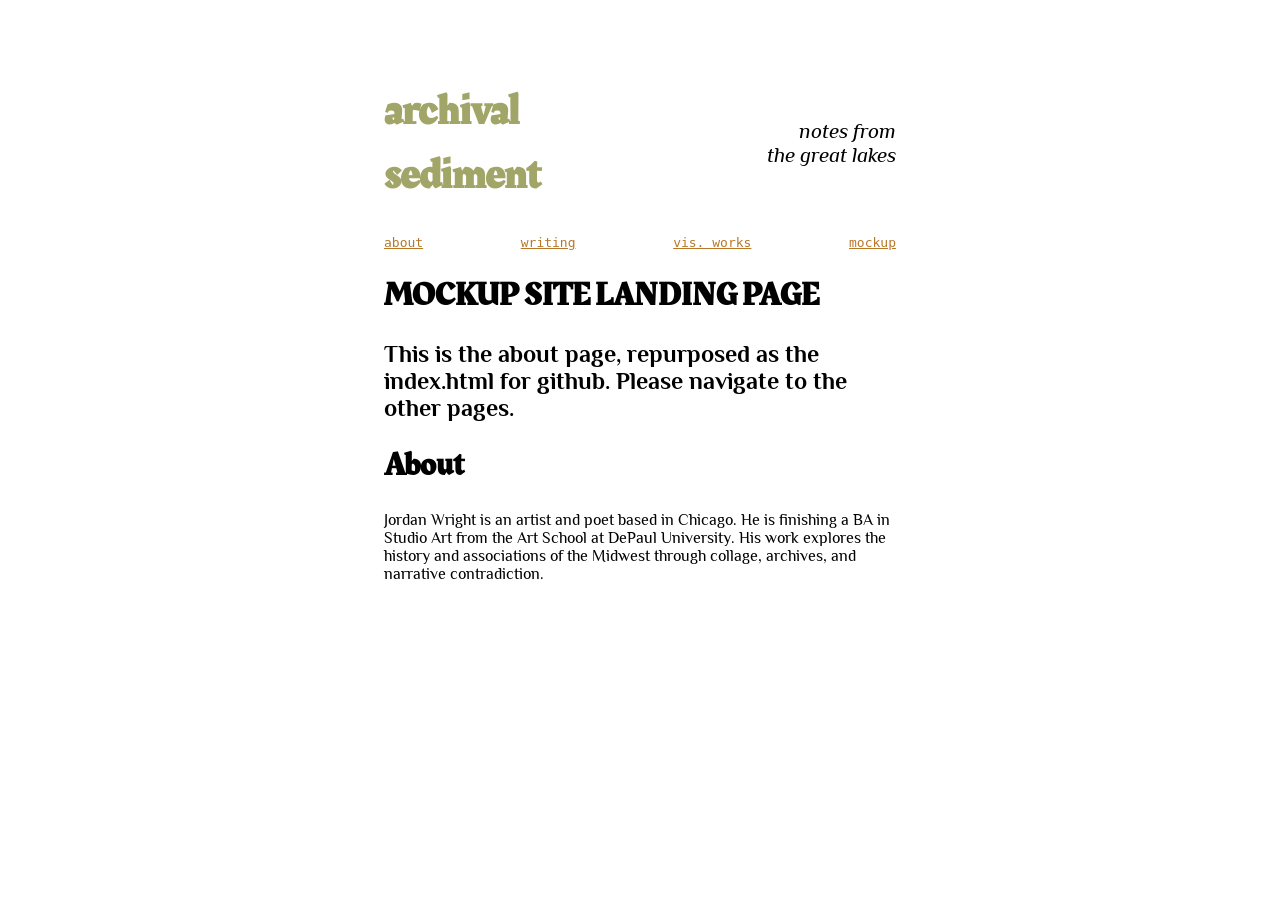
<file: index.html>
<html>
  <meta charset="utf-8">
  <meta name="viewport" content="width=device-width, initial-scale=1">

  <link href="https://fonts.googleapis.com/css2?family=Philosopher:ital,wght@0,400;0,700;1,400&family=Rakkas&display=swap" rel="stylesheet">
  <link href="style.css" rel="stylesheet">

  <head>
    <title>archival sediment</title>

  </head>

  <body>
    <header>
      <h1> <a href="">archival sediment</a></h1>
      <h2>notes from <br>the great lakes</h2>
    </header>
    <nav>
      <a href="index.html">about</a>
      <a href="blog.html">writing</a>
      <a href="gallery.html">vis. works</a>
      <a href="cv.html">mockup</a>
    </nav>

    <main>
      <h1>MOCKUP SITE LANDING PAGE</h1>
      <h2>This is the about page, repurposed as the index.html for github. Please navigate to the other pages.</h2>
      
      <h1>About</h2>
      <p> Jordan Wright is an artist and poet based in Chicago. He is finishing a BA in Studio Art from the Art School at DePaul University. His work explores the history and associations of the Midwest through collage, archives, and narrative contradiction.</p>




    </main>



  </body>


</html>
</file>
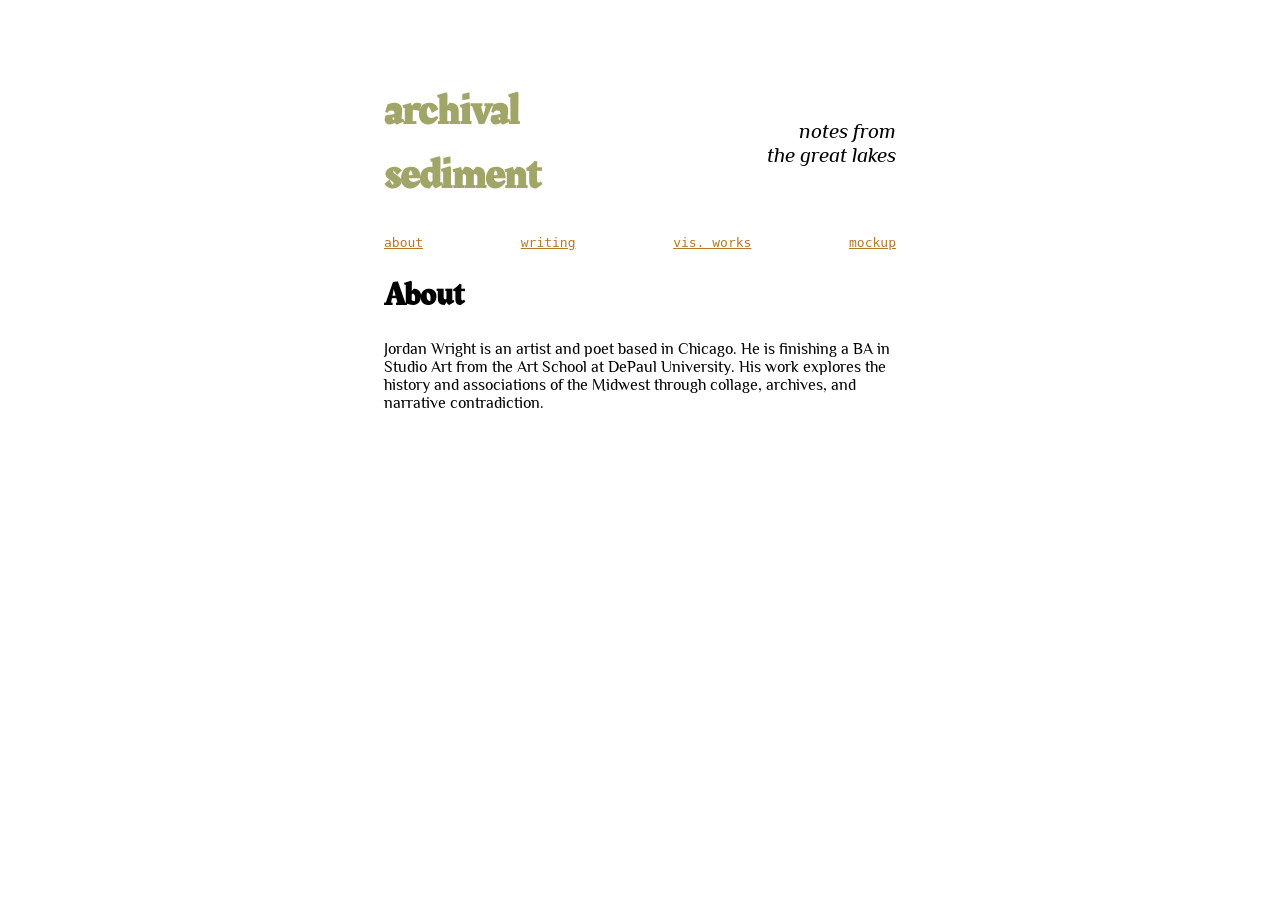
<file: about.html>
<html>
  <meta charset="utf-8">
  <meta name="viewport" content="width=device-width, initial-scale=1">

  <link href="https://fonts.googleapis.com/css2?family=Philosopher:ital,wght@0,400;0,700;1,400&family=Rakkas&display=swap" rel="stylesheet">
  <link href="style.css" rel="stylesheet">

  <head>
    <title>rustbelt eclogue</title>

  </head>

  <body>
    <header>
      <h1> <a href="">archival sediment</a></h1>
      <h2>notes from <br>the great lakes</h2>
    </header>
    <nav>
      <a href="about.html">about</a>
      <a href="blog.html">writing</a>
      <a href="gallery.html">vis. works</a>
      <a href="cv.html">mockup</a>
    </nav>

    <main>
      <h1>About</h1>
      <p> Jordan Wright is an artist and poet based in Chicago. He is finishing a BA in Studio Art from the Art School at DePaul University. His work explores the history and associations of the Midwest through collage, archives, and narrative contradiction.</p>




    </main>



  </body>


</html>
</file>
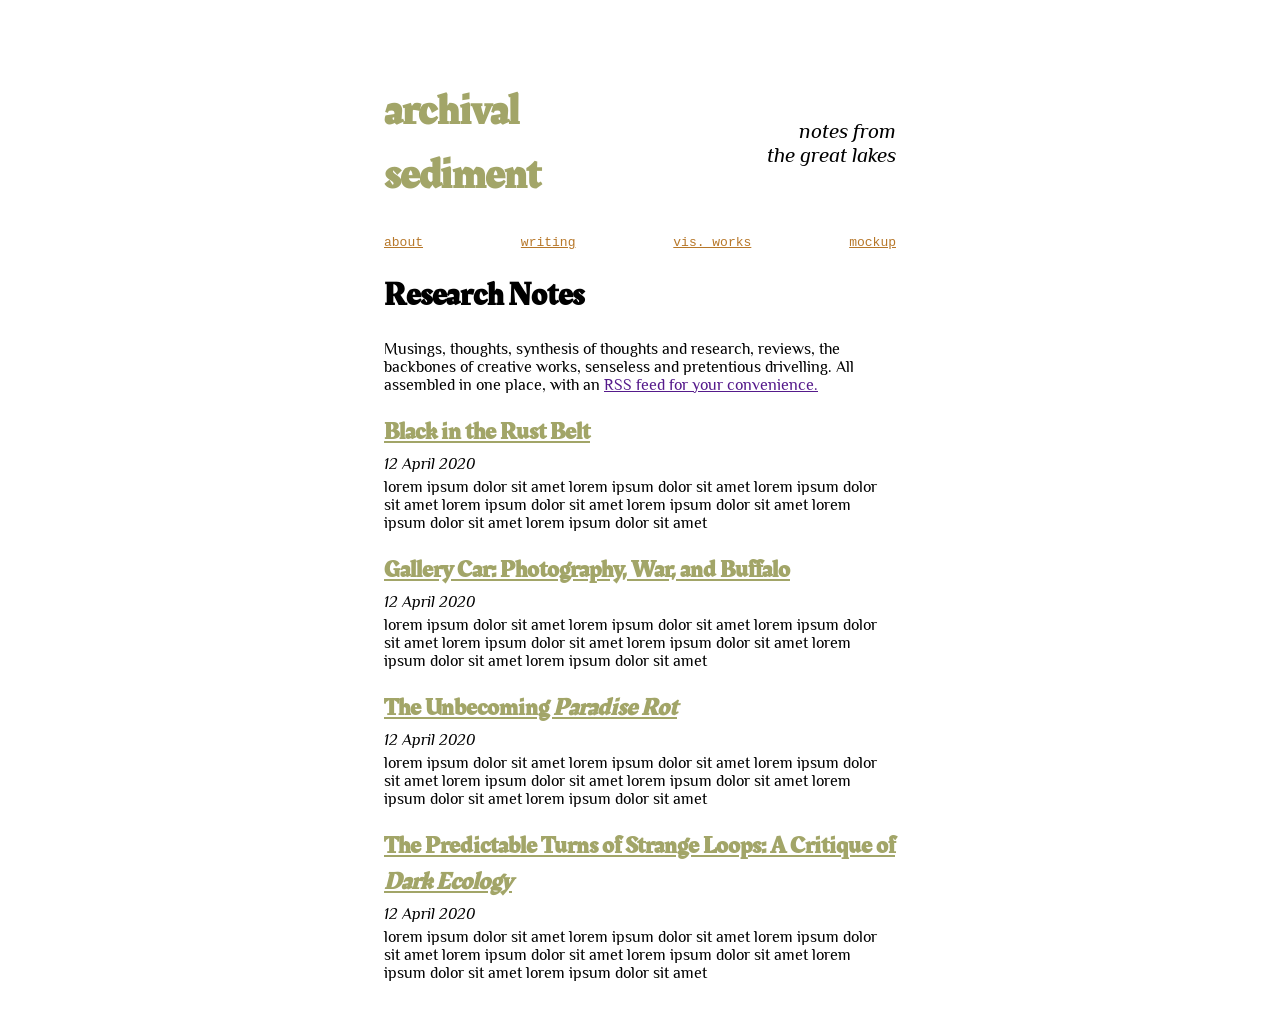
<file: blog.html>
<html>
  <meta charset="utf-8">
  <meta name="viewport" content="width=device-width, initial-scale=1">

  <link href="https://fonts.googleapis.com/css2?family=Philosopher:ital,wght@0,400;0,700;1,400&family=Rakkas&display=swap" rel="stylesheet">
  <link href="style.css" rel="stylesheet">

  <head>
    <title>archival sediment</title>

  </head>

  <body>
    <header>
      <h1> <a href="">archival sediment</a></h1>
      <h2>notes from <br>the great lakes</h2>
    </header>
    <nav>
      <a href="index.html">about</a>
      <a href="blog.html">writing</a>
      <a href="gallery.html">vis. works</a>
      <a href="cv.html">mockup</a>
    </nav>

    <main>
      <h1>Research Notes</h1>
      <p>Musings, thoughts, synthesis of thoughts and research, reviews, the backbones of creative works, senseless and pretentious drivelling. All assembled in one place, with an <a href="">RSS feed for your convenience.</a></p>

      <article>
        <h2> <a href="">Black in the Rust Belt</a> </h2>
        <p><em>12 April 2020</em></p>
        <p> lorem ipsum dolor sit amet lorem ipsum dolor sit amet lorem ipsum dolor sit amet lorem ipsum dolor sit amet lorem ipsum dolor sit amet lorem ipsum dolor sit amet lorem ipsum dolor sit amet</p>
      </article>

      <article>
        <h2> <a href="">Gallery Car: Photography, War, and Buffalo</a> </h2>
        <p><em>12 April 2020</em></p>
        <p> lorem ipsum dolor sit amet lorem ipsum dolor sit amet lorem ipsum dolor sit amet lorem ipsum dolor sit amet lorem ipsum dolor sit amet lorem ipsum dolor sit amet lorem ipsum dolor sit amet</p>
      </article>

      <article>
        <h2> <a href="">The Unbecoming <em>Paradise Rot</em></a> </h2>
        <p><em>12 April 2020</em></p>
        <p> lorem ipsum dolor sit amet lorem ipsum dolor sit amet lorem ipsum dolor sit amet lorem ipsum dolor sit amet lorem ipsum dolor sit amet lorem ipsum dolor sit amet lorem ipsum dolor sit amet</p>
      </article>
      <article>
        <h2> <a href="">The Predictable Turns of Strange Loops: A Critique of <em>Dark Ecology</em></a> </h2>
        <p><em>12 April 2020</em></p>
        <p> lorem ipsum dolor sit amet lorem ipsum dolor sit amet lorem ipsum dolor sit amet lorem ipsum dolor sit amet lorem ipsum dolor sit amet lorem ipsum dolor sit amet lorem ipsum dolor sit amet</p>
      </article>

    </main>



  </body>


</html>
</file>
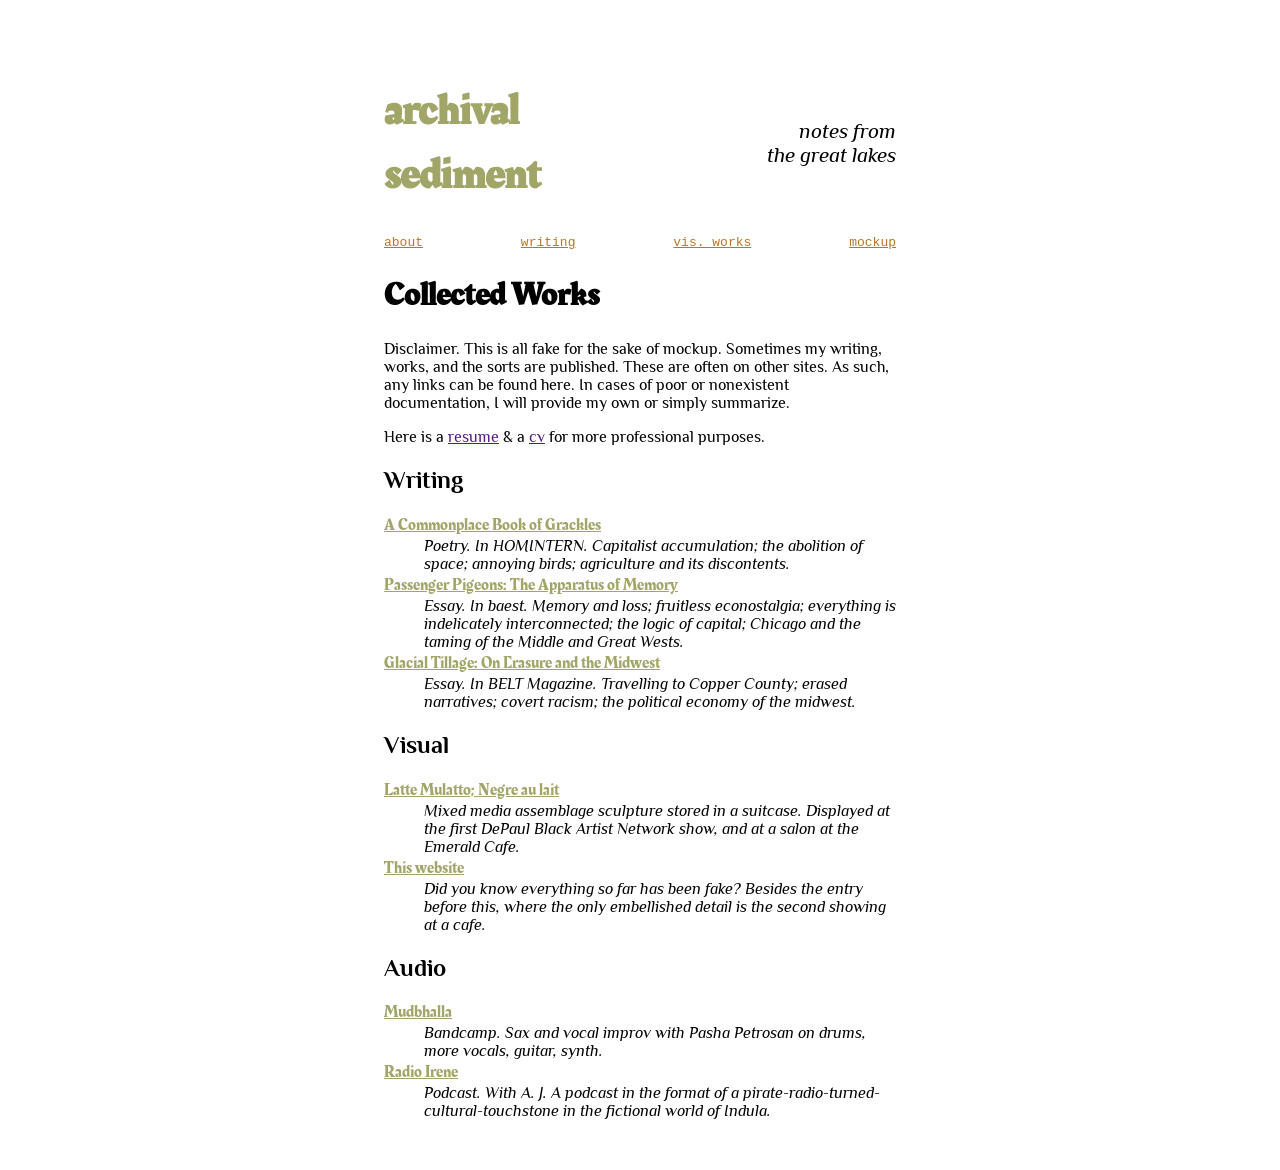
<file: cv.html>
<html>
  <meta charset="utf-8">
  <meta name="viewport" content="width=device-width, initial-scale=1">

  <link href="https://fonts.googleapis.com/css2?family=Philosopher:ital,wght@0,400;0,700;1,400&family=Rakkas&display=swap" rel="stylesheet">
  <link href="style.css" rel="stylesheet">

  <head>
    <title>archival sediment</title>

  </head>

  <body>
    <header>
      <h1> <a href="">archival sediment</a></h1>
      <h2>notes from <br>the great lakes</h2>
    </header>
    <nav>
      <a href="index.html">about</a>
      <a href="blog.html">writing</a>
      <a href="gallery.html">vis. works</a>
      <a href="cv.html">mockup</a>
    </nav>

    <main>
      <h1>Collected Works</h1>
      <p>Disclaimer. This is all fake for the sake of mockup. Sometimes my writing, works, and the sorts are published. These are often on other sites. As such, any links can be found here. In cases of poor or nonexistent documentation, I will provide my own or simply summarize.</p>
      <p>Here is a <a href="">resume</a> & a <a href="">cv</a> for more professional purposes.</a>
      <h2>Writing</h2>
      <dl>
        <dt><a href="">A Commonplace Book of Grackles</a></dt>
        <dd>Poetry. In HOMINTERN. Capitalist accumulation; the abolition of space; annoying birds; agriculture and its discontents.</dd>

        <dt><a href="">Passenger Pigeons: The Apparatus of Memory</a></dt>
        <dd>Essay. In baest. Memory and loss; fruitless econostalgia; everything is indelicately interconnected; the logic of capital; Chicago and the taming of the Middle and Great Wests.</dd>

        <dt><a href="">Glacial Tillage: On Erasure and the Midwest</a></dt>
        <dd>Essay. In BELT Magazine. Travelling to Copper County; erased narratives; covert racism; the political economy of the midwest.</dd>
      </dl>
      <h2>Visual</h2>
      <dl>
        <dt><a href="">Latte Mulatto; Negre au lait</a></dt>
        <dd>Mixed media assemblage sculpture stored in a suitcase. Displayed at the first DePaul Black Artist Network show, and at a salon at the Emerald Cafe.</dd>
        <dt><a href="">This website</a></dt>
        <dd>Did you know everything so far has been fake? Besides the entry before this, where the only embellished detail is the second showing at a cafe.</dd>
      </dl>
      <h2>Audio</h2>
      <dl>
        <dt><a href="">Mudbhalla</a></dt>
        <dd>Bandcamp. Sax and vocal improv with Pasha Petrosan on drums, more vocals, guitar, synth.</dd>
        <dt><a href="">Radio Irene</a></dt>
        <dd>Podcast. With A. J. A podcast in the format of a pirate-radio-turned-cultural-touchstone in the fictional world of Indula.</dd>
      </dl>
    </main>



  </body>


</html>
</file>
<file: style.css>
body{margin: 50px auto; padding:0 25px; max-width: 512px; font-family: monospace;}

main{font-family:'Philosopher', sans-serif;}
h1{font-family: 'Rakkas', serif; }
h2{font-weight:bold;}
h3{font-weight: bold;}
h4{font-weight:normal; font-style:italic;}

header{font-family:'Philosopher',monospace;}


header{display:flex; align-items: center; justify-content: space-between;}

header h1{display:block; font-family: 'Rakkas', serif; font-style:normal; font-size:32pt;}
header h1 a{text-decoration: none; color:#A2A568; }
header h2{display:block; font-size:16pt; font-weight: normal; font-style:italic; width:256px; text-align: right;}

nav{align-content:center; display:flex; flex-direction:row; justify-content: space-between;}
nav a{display: block; color:#B77729;}

main h1{font-size:24pt;}

h2 a{color:#A2A568;font-family:'Rakkas',serif; margin:10px 0;}

article{margin:20px 0;}
article h2{margin:5px 0;}
article p{margin:5px 0;}

dt{font-family:'Rakkas', serif;}
dt a{color:#A2A568;}
dd{font-style: italic;}
</file>
